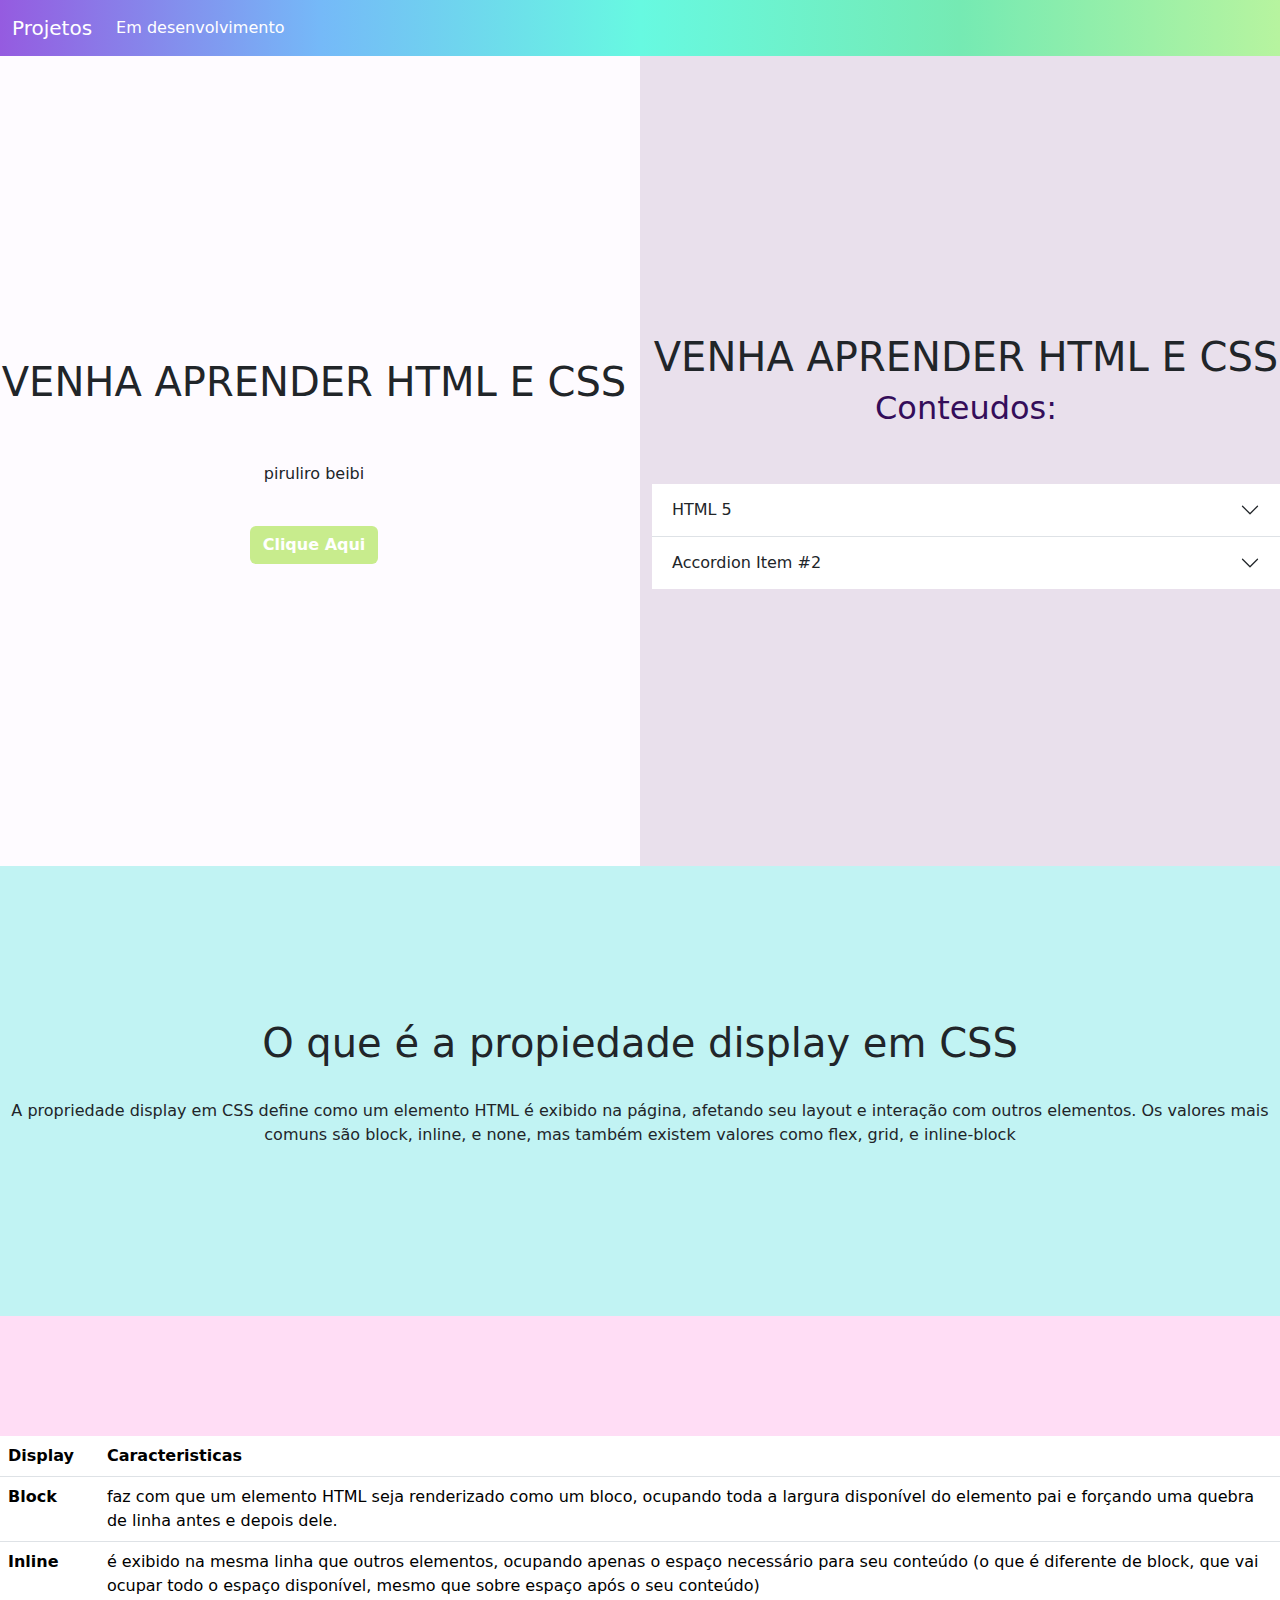
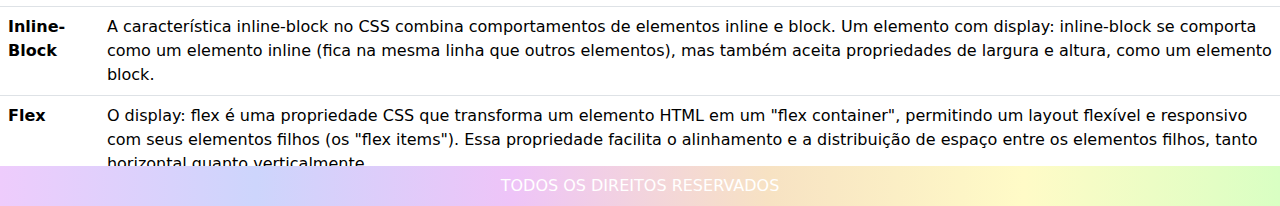
<file: src/sites/projeto1/projeto1.html>
<!DOCTYPE html>
<html lang="en">

<head>
  <meta charset="UTF-8">
  <meta name="viewport" content="width=device-width, initial-scale=1.0">
  <title>Projeto 1 - Display</title>
  <link rel="stylesheet" href="../../framework/bootstrap-5.3.7-dist/css/bootstrap.min.css">
  <script src="https://kit.fonetawesome.com/42c04c0a9c.js" crossorigin="anonymous"></script>
  <style>
    * {
      margin: 0;
      padding: 0;
    }

    body {
      overflow-x: hidden;
    }

    /* ---------------------------------------- */
    .cor3 {
      background-image: linear-gradient(to right, #955be0, #75b9f8, #67f9e1, #75eab3, #b7f49f) !important;
    }

    .cor3 a {
      color: white;
    }

    .cor3 a:hover {
      color: #9feaf4;
    }

    .cor3 a:active {
      color: #9ff4ad;
    }

    .cor3 a:focus {
      color: #9ff4ed;
    }

    .cor4 {
      background-image: linear-gradient(to right, #eeccfc, #cdd5fc, #eec4f8, #f7e2c3, #fffbc7, #d9ffc3) !important;
    }

    .cor4 a{
      color: #ffffff;
    }

  
    /* -------------------------------- */
    p{
      text-align: center
    }

    h1{
      text-align: center
    }

    button{
      text-align: center
    }
    
  </style>
</head>

<!-- ------------------------------------------------------------------------------------------------- -->

<body class="d-flex flex-column min-vh-100">


  <!-- cabeçalho -->
  <header>

    <nav class="navbar navbar-expand-lg bg-body-tertiary cor3">
      <div class="container-fluid">
        <a class="navbar-brand" href="#">Projetos</a>
        <button class="navbar-toggler" type="button" data-bs-toggle="collapse" data-bs-target="#navbarNav"
          aria-controls="navbarNav" aria-expanded="false" aria-label="Toggle navigation">
          <span class="navbar-toggler-icon"></span>
        </button>
        <div class="collapse navbar-collapse" id="navbarNav">
          <ul class="navbar-nav">
            <li class="nav-item">
              <a class="nav-link" aria-current="page" href="#">Em desenvolvimento</a>
            </li>
          </ul>
        </div>
      </div>
    </nav>

  </header>


  <!-- conteudo com as sections da pagina -->
  <main class="flex-fill">
    <section>
      <div style="height: 90vh;background-color: rgb(233, 224, 236);">
        <div class="row" style="height: 90vh;">
          <div class="col-12 col-md-6"
            style="background-color: rgb(254, 251, 255);display: flex;justify-content: center;align-items: center;flex-direction: column;">
            <h1>VENHA APRENDER HTML E CSS</h1>
            <br>
            <br>
            <p>piruliro beibi </p>
            <br>
            <a target="_blank" class="btn btn-outline"style="background-color: #c8ec8d;color:white"href="#"><b>Clique Aqui</b></a>
          </div>

          <div class="col-12 col-md-6"
            style="display: flex;justify-content: center;align-items: center;flex-direction: column;">
            <h1>VENHA APRENDER HTML E CSS</h1>
            <h2 style="color: rgb(52, 13, 90);">Conteudos:</h2>
            <br>
            <br>

            <div class="accordion accordion-flush" id="accordionFlushExample" style="width: 100%;">
              <div class="accordion-item">
                <h2 class="accordion-header">
                  <button class="accordion-button collapsed" type="button" data-bs-toggle="collapse"
                    data-bs-target="#flush-collapseOne" aria-expanded="false" aria-controls="flush-collapseOne">
                    HTML 5
                  </button>
                </h2>
                <div id="flush-collapseOne" class="accordion-collapse collapse" data-bs-parent="#accordionFlushExample">
                  <div class="accordion-body">HTML5 é a quinta e mais recente versão da linguagem de marcação de
                    hipertexto (HTML), usada para estruturar o conteúdo da web. Ele oferece novas funcionalidades e
                    elementos semânticos para aprimorar a experiência do usuário e a eficiência do desenvolvimento web.
                  </div>
                </div>
              </div>
              <div class="accordion-item">
                <h2 class="accordion-header">
                  <button class="accordion-button collapsed" type="button" data-bs-toggle="collapse"
                    data-bs-target="#flush-collapseTwo" aria-expanded="false" aria-controls="flush-collapseTwo">
                    Accordion Item #2
                  </button>
                </h2>
                <div id="flush-collapseTwo" class="accordion-collapse collapse" data-bs-parent="#accordionFlushExample">
                  <div class="accordion-body">CSS, ou Folhas de Estilo em Cascata, é uma linguagem usada para descrever
                    a apresentação de documentos HTML ou XML. Em termos simples, o CSS define como os elementos de uma
                    página web devem ser exibidos, incluindo cores, fontes, layout e outros aspectos visuais. O CSS
                    trabalha em conjunto com o HTML, que define a estrutura do conteúdo, enquanto o CSS adiciona estilo
                    e apresentação. </div>
                </div>
              </div>

            </div>

          </div>
        </div>
    </section>

    <section>
      <div
        style="height: 50vh;background-color: rgb(193, 243, 243);display: flex;flex-direction: column;justify-content: center;align-items: center;">
        <h1>O que é a propiedade display em CSS</h1>
        <br>
        <p>A propriedade display em CSS define como um elemento HTML é exibido na página,
          afetando seu layout e
          interação com outros elementos. Os valores mais comuns são block, inline, e none, mas também existem valores
          como flex, grid, e inline-block</p>
      </div>
      <div
        style="height: 50vh;background-color:rgb(255, 221, 245);overflow-y: scroll;">
        <table class="table table-hover table-responsive-sm"style="margin-top:120px">
          <thead>
            <tr>
              <th scope="col">Display</th>
              <th scope="col">Caracteristicas</th>
            </tr>
          </thead>
          <tbody>
            <tr>
              <th scope="row">Block</th>
              <td>faz com que um elemento HTML seja renderizado como um bloco, ocupando toda a largura disponível do
                elemento pai e forçando uma quebra de linha antes e depois dele.</td>
            </tr>
            <tr>
              <th scope="row">Inline</th>
              <td>é exibido na mesma linha que outros elementos, ocupando apenas o espaço necessário para seu conteúdo
                (o que é diferente de block, que vai ocupar todo o espaço disponível, mesmo que sobre espaço após o seu
                conteúdo)</td>
            </tr>
            <tr>
              <th scope="row">Inline-Block</th>
              <td>A característica inline-block no CSS combina comportamentos de elementos inline e block. Um elemento
                com display: inline-block se comporta como um elemento inline (fica na mesma linha que outros
                elementos), mas também aceita propriedades de largura e altura, como um elemento block. </td>
            </tr>
            <tr>
              <th scope="row">Flex</th>
              <td>O display: flex é uma propriedade CSS que transforma um elemento HTML em um "flex container",
                permitindo um layout flexível e responsivo com seus elementos filhos (os "flex items"). Essa propriedade
                facilita o alinhamento e a distribuição de espaço entre os elementos filhos, tanto horizontal quanto
                verticalmente. </td>
            </tr>
          </tbody>
        </table>
      </div>
    </section>

  </main>


  <!-- rodape -->
  <footer class="footer mt-auto cor4">
    <ul class="nav justify-content-center">
      <li class="nav-item">
        <a class="nav-link active" aria-current="page" href="#">TODOS OS DIREITOS RESERVADOS</a>
      </li>
    </ul>
  </footer>
  <script src="../../framework/bootstrap-5.3.7-dist/js/bootstrap.min.js"></script>
</body>

</html>
</file>
